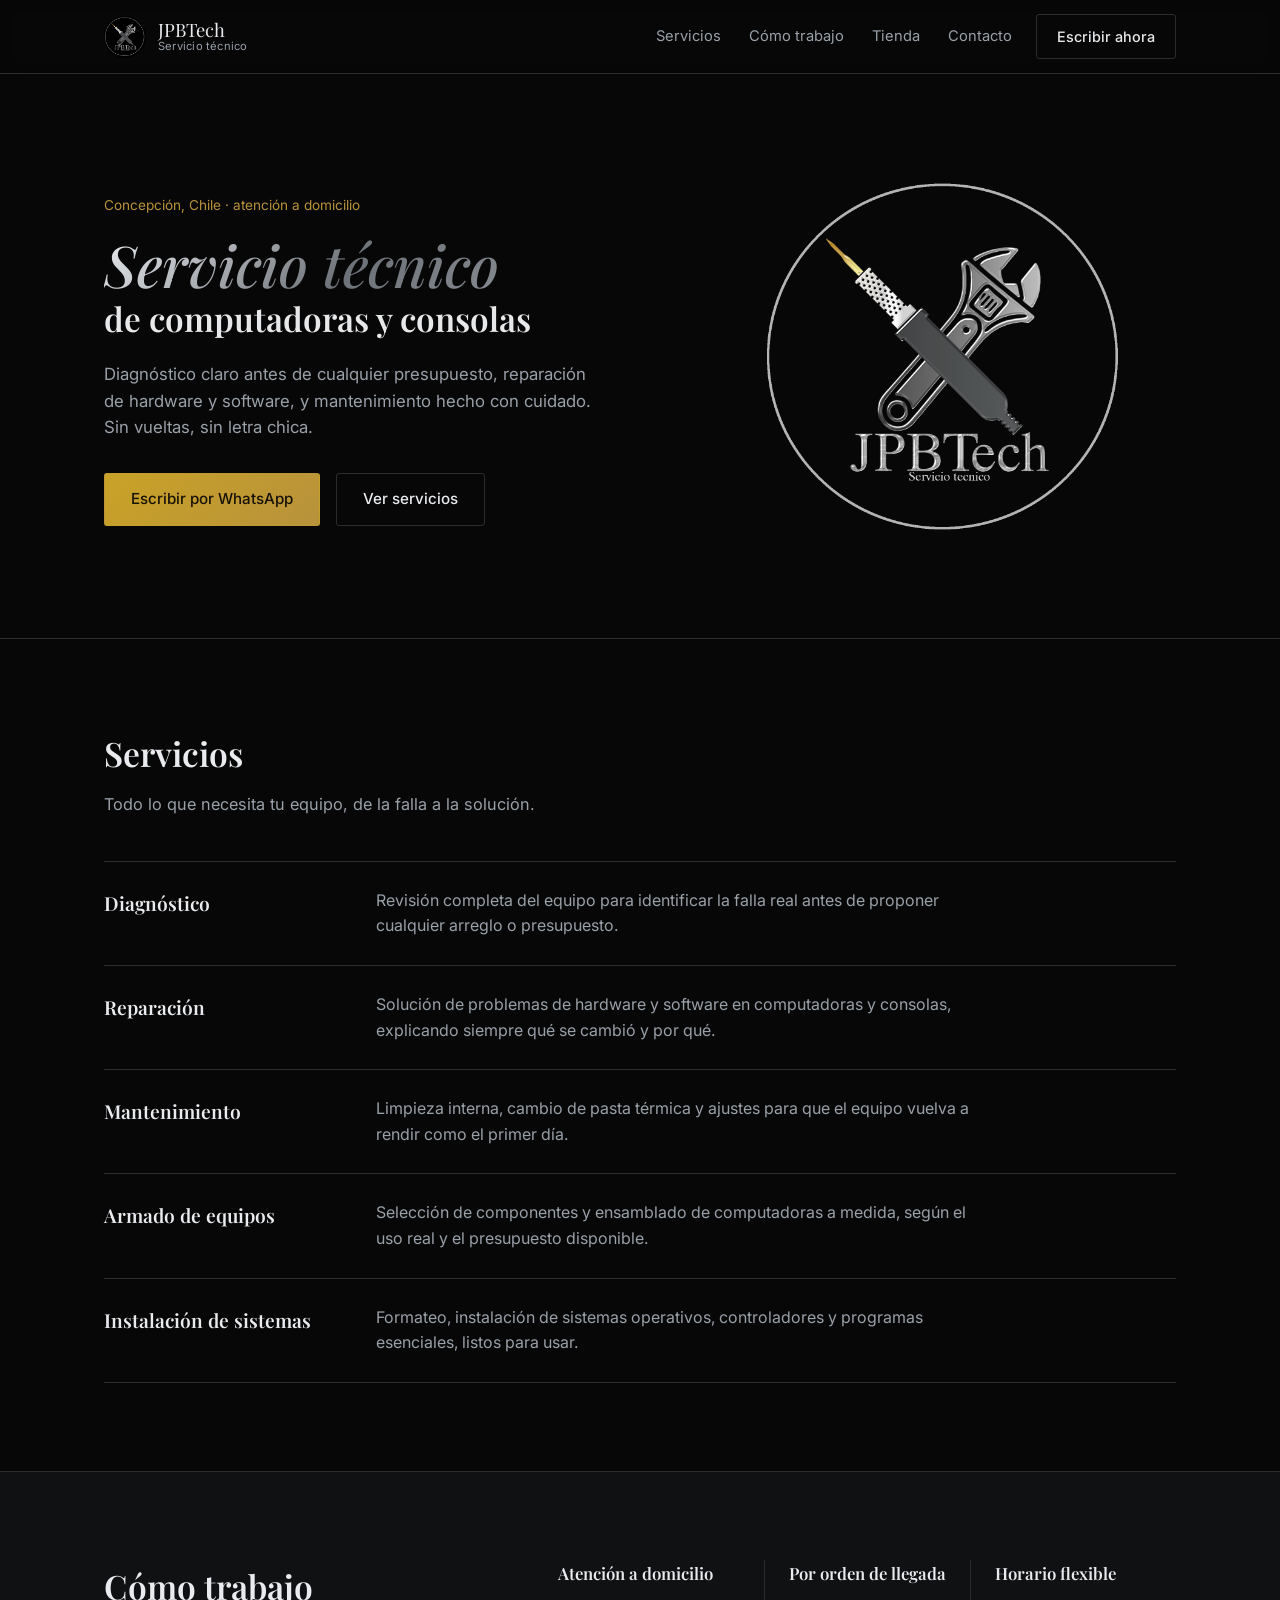
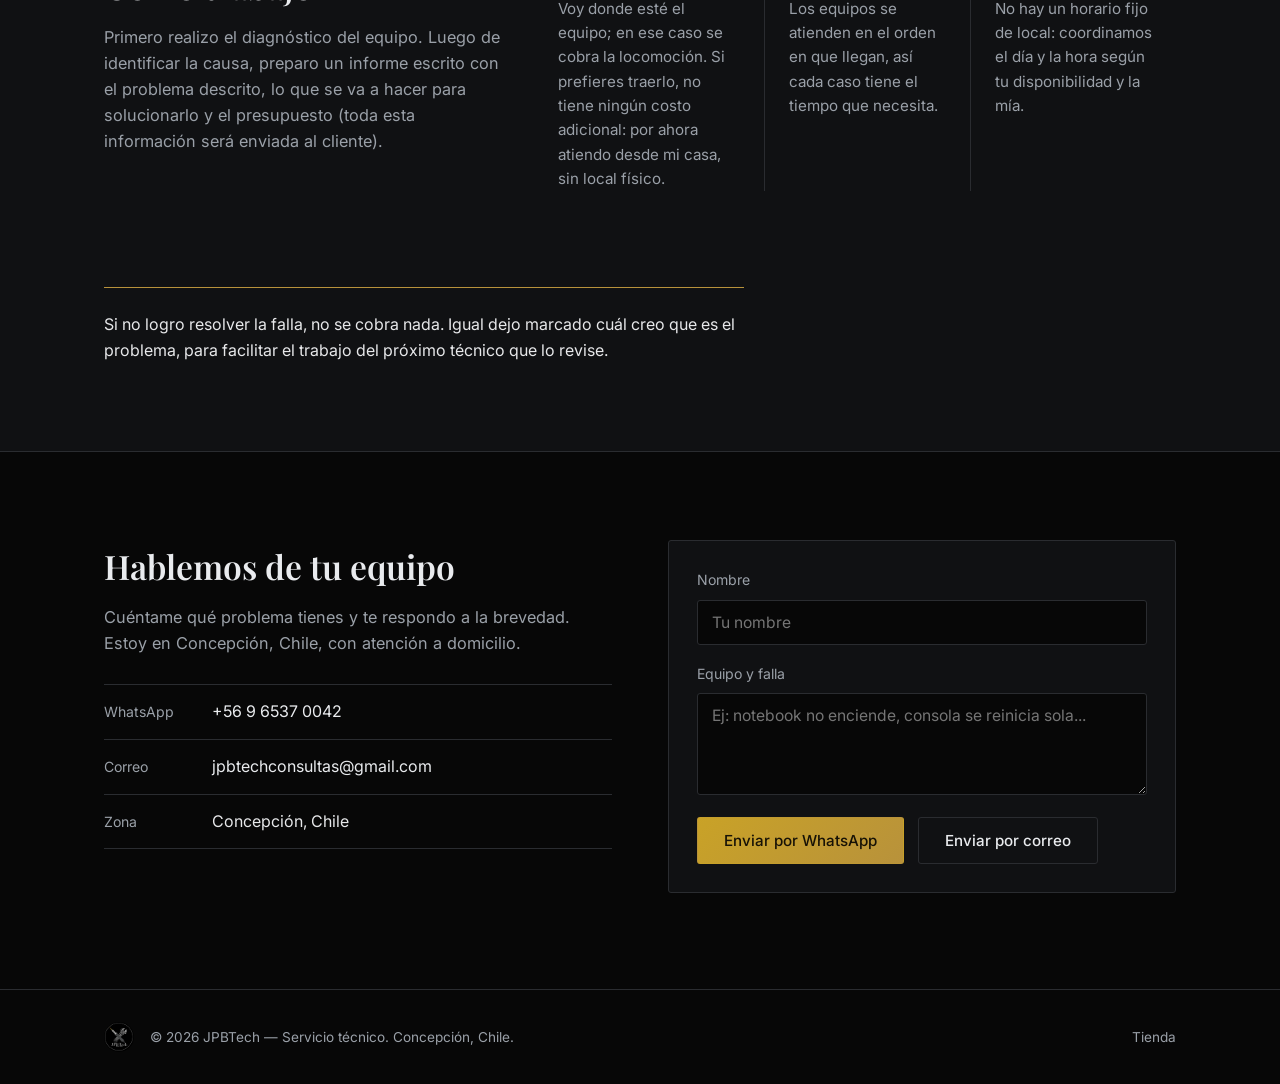
<file: index.html>
<!DOCTYPE html>
<html lang="es">
<head>
<meta charset="UTF-8">
<meta name="viewport" content="width=device-width, initial-scale=1.0">
<title>JPBTech — Servicio Técnico de Computadoras y Consolas</title>
<meta name="description" content="Reparación, diagnóstico, mantenimiento y armado de computadoras y consolas en Concepción.">
<link rel="icon" href="assets/logo.jpg">
<link rel="preconnect" href="https://fonts.googleapis.com">
<link rel="preconnect" href="https://fonts.gstatic.com" crossorigin>
<link href="https://fonts.googleapis.com/css2?family=Playfair+Display:ital,wght@0,500;0,600;1,500&family=Inter:wght@400;500;600&display=swap" rel="stylesheet">
<link rel="stylesheet" href="css/style.css">
</head>
<body>

<header class="site-header">
  <div class="wrap header-inner">
    <a href="#top" class="brand">
      <img src="assets/logo.jpg" alt="JPBTech" class="brand-mark">
      <span class="brand-text">
        <span class="brand-name">JPBTech</span>
        <span class="brand-sub">Servicio técnico</span>
      </span>
    </a>
    <nav class="main-nav" aria-label="Navegación principal">
      <a href="#servicios">Servicios</a>
      <a href="#como-trabajo">Cómo trabajo</a>
      <a href="tienda.html" target="_blank" rel="noopener">Tienda</a>
      <a href="#contacto">Contacto</a>
    </nav>
    <a href="#contacto" class="btn btn-ghost nav-cta">Escribir ahora</a>
  </div>
</header>

<main id="top">

  <!-- HERO -->
  <section class="hero">
    <div class="wrap hero-inner">
      <div class="hero-copy">
        <p class="hero-kicker">Concepción, Chile · atención a domicilio</p>
        <h1 class="hero-title">
          <span class="hero-title-script">Servicio técnico</span>
          <span class="hero-title-main">de computadoras y consolas</span>
        </h1>
        <p class="hero-lead">
          Diagnóstico claro antes de cualquier presupuesto, reparación de hardware
          y software, y mantenimiento hecho con cuidado. Sin vueltas, sin letra chica.
        </p>
        <div class="hero-actions">
          <a href="#contacto" class="btn btn-primary">Escribir por WhatsApp</a>
          <a href="#servicios" class="btn btn-outline">Ver servicios</a>
        </div>
      </div>
      <div class="hero-art">
        <img src="assets/logo2.png" alt="Logo JPBTech, servicio técnico" class="hero-logo">
      </div>
    </div>
  </section>

  <!-- SERVICIOS -->
  <section id="servicios" class="services">
    <div class="wrap">
      <h2 class="section-title">Servicios</h2>
      <p class="section-lead">Todo lo que necesita tu equipo, de la falla a la solución.</p>

      <ul class="service-list">
        <li class="service-row">
          <h3>Diagnóstico</h3>
          <p>Revisión completa del equipo para identificar la falla real antes de proponer cualquier arreglo o presupuesto.</p>
        </li>
        <li class="service-row">
          <h3>Reparación</h3>
          <p>Solución de problemas de hardware y software en computadoras y consolas, explicando siempre qué se cambió y por qué.</p>
        </li>
        <li class="service-row">
          <h3>Mantenimiento</h3>
          <p>Limpieza interna, cambio de pasta térmica y ajustes para que el equipo vuelva a rendir como el primer día.</p>
        </li>
        <li class="service-row">
          <h3>Armado de equipos</h3>
          <p>Selección de componentes y ensamblado de computadoras a medida, según el uso real y el presupuesto disponible.</p>
        </li>
        <li class="service-row">
          <h3>Instalación de sistemas</h3>
          <p>Formateo, instalación de sistemas operativos, controladores y programas esenciales, listos para usar.</p>
        </li>
      </ul>
    </div>
  </section>

  <!-- COMO TRABAJO -->
  <section id="como-trabajo" class="how">
    <div class="wrap how-inner">
      <div class="how-head">
        <h2 class="section-title">Cómo trabajo</h2>
        <p class="section-lead">Primero realizo el diagnóstico del equipo. Luego de identificar la causa, preparo un informe escrito con el problema descrito, lo que se va a hacer para solucionarlo y el presupuesto (toda esta información será enviada al cliente).</p>
      </div>
      <div class="how-points">
        <div class="how-point">
          <h3>Atención a domicilio</h3>
          <p>Voy donde esté el equipo; en ese caso se cobra la locomoción. Si prefieres traerlo, no tiene ningún costo adicional: por ahora atiendo desde mi casa, sin local físico.</p>
        </div>
        <div class="how-point">
          <h3>Por orden de llegada</h3>
          <p>Los equipos se atienden en el orden en que llegan, así cada caso tiene el tiempo que necesita.</p>
        </div>
        <div class="how-point">
          <h3>Horario flexible</h3>
          <p>No hay un horario fijo de local: coordinamos el día y la hora según tu disponibilidad y la mía.</p>
        </div>
      </div>

      <p class="how-guarantee">
        Si no logro resolver la falla, no se cobra nada. Igual dejo marcado cuál creo
        que es el problema, para facilitar el trabajo del próximo técnico que lo revise.
      </p>
    </div>
  </section>

  <!-- CONTACTO -->
  <section id="contacto" class="contact">
    <div class="wrap contact-inner">
      <div class="contact-info">
        <h2 class="section-title">Hablemos de tu equipo</h2>
        <p class="section-lead">
          Cuéntame qué problema tienes y te respondo a la brevedad. Estoy en Concepción, Chile,
          con atención a domicilio.
        </p>
        <ul class="contact-details">
          <li>
            <span class="contact-label">WhatsApp</span>
            <a href="https://wa.me/56965370042" target="_blank" rel="noopener">+56 9 6537 0042</a>
          </li>
          <li>
            <span class="contact-label">Correo</span>
            <a href="mailto:jpbtechconsultas@gmail.com">jpbtechconsultas@gmail.com</a>
          </li>
          <li>
            <span class="contact-label">Zona</span>
            <span>Concepción, Chile</span>
          </li>
        </ul>
      </div>

      <form class="contact-form" id="contactForm">
        <label>
          Nombre
          <input type="text" name="nombre" required placeholder="Tu nombre">
        </label>
        <label>
          Equipo y falla
          <textarea name="mensaje" rows="4" required placeholder="Ej: notebook no enciende, consola se reinicia sola..."></textarea>
        </label>
        <div class="contact-form-actions">
          <button type="submit" class="btn btn-primary" data-action="whatsapp">Enviar por WhatsApp</button>
          <button type="submit" class="btn btn-outline" data-action="email">Enviar por correo</button>
        </div>
      </form>
    </div>
  </section>

</main>

<footer class="site-footer">
  <div class="wrap footer-inner">
    <img src="assets/logo.jpg" alt="JPBTech" class="footer-mark">
    <p>© <span id="year"></span> JPBTech — Servicio técnico. Concepción, Chile.</p>
    <a href="tienda.html" target="_blank" rel="noopener" class="footer-link">Tienda</a>
  </div>
</footer>

<script src="js/script.js"></script>
</body>
</html>
</file>
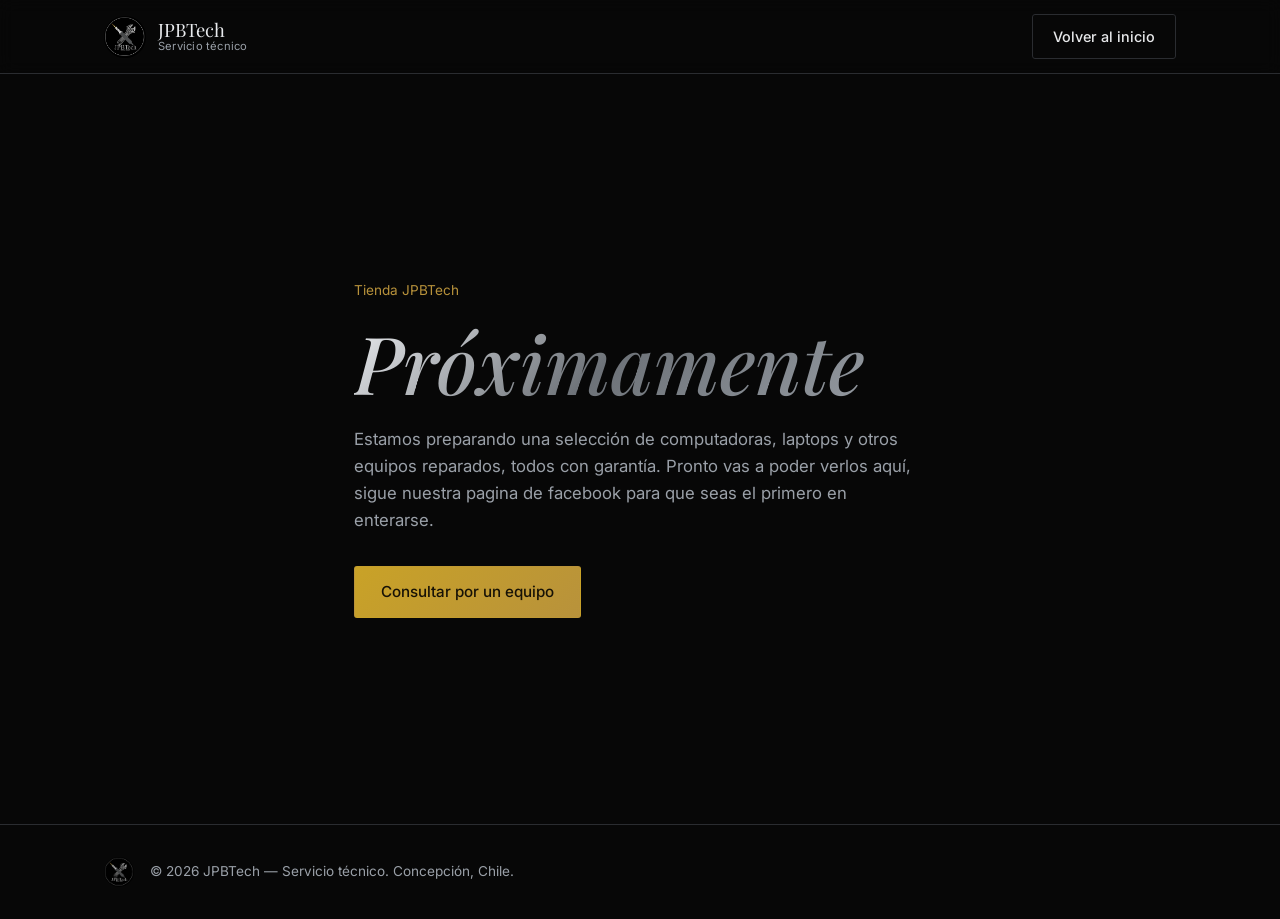
<file: tienda.html>
<!DOCTYPE html>
<html lang="es">
<head>
<meta charset="UTF-8">
<meta name="viewport" content="width=device-width, initial-scale=1.0">
<title>Tienda — JPBTech</title>
<meta name="description" content="Próximamente: computadoras, laptops y equipos reparados con garantía en JPBTech.">
<link rel="icon" href="assets/logo.jpg">
<link rel="preconnect" href="https://fonts.googleapis.com">
<link rel="preconnect" href="https://fonts.gstatic.com" crossorigin>
<link href="https://fonts.googleapis.com/css2?family=Playfair+Display:ital,wght@0,500;0,600;1,500&family=Inter:wght@400;500;600&display=swap" rel="stylesheet">
<link rel="stylesheet" href="css/style.css">
</head>
<body>

<header class="site-header">
  <div class="wrap header-inner">
    <a href="index.html" class="brand">
      <img src="assets/logo.jpg" alt="JPBTech" class="brand-mark">
      <span class="brand-text">
        <span class="brand-name">JPBTech</span>
        <span class="brand-sub">Servicio técnico</span>
      </span>
    </a>
    <a href="index.html" class="btn btn-ghost nav-cta">Volver al inicio</a>
  </div>
</header>

<main>
  <section class="soon">
    <div class="wrap soon-inner">
      <p class="hero-kicker">Tienda JPBTech</p>
      <h1 class="soon-title">Próximamente</h1>
      <p class="soon-text">
        Estamos preparando una selección de computadoras, laptops y otros equipos
        reparados, todos con garantía. Pronto vas a poder verlos aquí, sigue nuestra pagina de facebook
        para que seas el primero en enterarse.
      </p>
      <a href="index.html#contacto" class="btn btn-primary">Consultar por un equipo</a>
    </div>
  </section>
</main>

<footer class="site-footer">
  <div class="wrap footer-inner">
    <img src="assets/logo.jpg" alt="JPBTech" class="footer-mark">
    <p>© <span id="year"></span> JPBTech — Servicio técnico. Concepción, Chile.</p>
  </div>
</footer>

<script>document.getElementById("year").textContent = new Date().getFullYear();</script>
</body>
</html>
</file>
<file: css/style.css>
/* ===========================================================
   JPBTech — estilos
   Paleta: negro de fondo, cromado (gris/plata) y acento dorado,
   tomada del logo. Tipografía: Playfair Display (títulos) +
   Inter (texto).
   =========================================================== */

:root{
  --black:        #070707;
  --panel:        #101113;
  --panel-2:      #16181b;
  --line:         #2a2c30;

  --chrome-1:     #e9ebee;
  --chrome-2:     #9aa0a7;
  --chrome-3:     #6d7278;

  --gold:         #c9a227;
  --gold-soft:    #b8923b;

  --text:         #e7e8ea;
  --text-muted:   #9aa0a8;

  --font-display: "Playfair Display", Georgia, serif;
  --font-body:    "Inter", -apple-system, BlinkMacSystemFont, sans-serif;

  --radius: 3px;
  --max-w: 1120px;
}

*{ box-sizing: border-box; }

html{ scroll-behavior: smooth; }

body{
  margin: 0;
  background: var(--black);
  color: var(--text);
  font-family: var(--font-body);
  font-size: 16px;
  line-height: 1.6;
  -webkit-font-smoothing: antialiased;
}

a{ color: inherit; text-decoration: none; }

.wrap{
  max-width: var(--max-w);
  margin: 0 auto;
  padding: 0 24px;
}

h1,h2,h3{
  font-family: var(--font-display);
  font-weight: 600;
  margin: 0;
  color: var(--chrome-1);
}

p{ margin: 0; color: var(--text-muted); }

/* -------------------- Botones -------------------- */
.btn{
  display: inline-flex;
  align-items: center;
  justify-content: center;
  padding: 13px 26px;
  font-family: var(--font-body);
  font-size: 0.95rem;
  font-weight: 500;
  border-radius: var(--radius);
  border: 1px solid transparent;
  cursor: pointer;
  transition: border-color .2s ease, background-color .2s ease, color .2s ease;
}
.btn-primary{
  background: linear-gradient(135deg, var(--gold) 0%, var(--gold-soft) 100%);
  color: #171206;
}
.btn-primary:hover{ filter: brightness(1.08); }

.btn-outline{
  background: transparent;
  color: var(--chrome-1);
  border-color: var(--line);
}
.btn-outline:hover{ border-color: var(--chrome-2); }

.btn-ghost{
  background: transparent;
  color: var(--text);
  border-color: var(--line);
  padding: 10px 20px;
  font-size: 0.9rem;
}
.btn-ghost:hover{ border-color: var(--gold-soft); color: var(--chrome-1); }

/* -------------------- Header -------------------- */
.site-header{
  position: sticky;
  top: 0;
  z-index: 20;
  background: rgba(7,7,7,.86);
  backdrop-filter: blur(8px);
  border-bottom: 1px solid var(--line);
}
.header-inner{
  display: flex;
  align-items: center;
  justify-content: space-between;
  gap: 24px;
  padding-top: 14px;
  padding-bottom: 14px;
}
.brand{
  display: flex;
  align-items: center;
  gap: 12px;
}
.brand-mark{
  width: 42px;
  height: 42px;
  border-radius: 50%;
  object-fit: cover;
}
.brand-text{ display: flex; flex-direction: column; line-height: 1.1; }
.brand-name{
  font-family: var(--font-display);
  font-size: 1.15rem;
  color: var(--chrome-1);
}
.brand-sub{
  font-size: 0.7rem;
  color: var(--text-muted);
  letter-spacing: .02em;
}

.main-nav{
  display: flex;
  gap: 28px;
  margin-left: auto;
}
.main-nav a{
  font-size: 0.92rem;
  color: var(--text-muted);
  transition: color .2s ease;
}
.main-nav a:hover{ color: var(--chrome-1); }

.nav-cta{ flex-shrink: 0; }

/* -------------------- Hero -------------------- */
.hero{
  padding: 96px 0 88px;
  border-bottom: 1px solid var(--line);
}
.hero-inner{
  display: grid;
  grid-template-columns: 1.1fr 0.9fr;
  align-items: center;
  gap: 48px;
}
.hero-kicker{
  font-size: 0.85rem;
  color: var(--gold-soft);
  margin-bottom: 18px;
}
.hero-title{
  display: flex;
  flex-direction: column;
  gap: 4px;
  margin-bottom: 22px;
}
.hero-title-script{
  font-family: var(--font-display);
  font-style: italic;
  font-weight: 500;
  font-size: clamp(2.6rem, 5vw, 3.6rem);
  background: linear-gradient(135deg, var(--chrome-1) 0%, var(--chrome-3) 45%, var(--chrome-2) 100%);
  -webkit-background-clip: text;
  background-clip: text;
  color: transparent;
  line-height: 1.05;
}
.hero-title-main{
  font-family: var(--font-display);
  font-weight: 600;
  font-size: clamp(1.5rem, 2.6vw, 2.1rem);
  color: var(--text);
  line-height: 1.2;
}
.hero-lead{
  max-width: 46ch;
  font-size: 1.05rem;
  margin-bottom: 32px;
}
.hero-actions{ display: flex; gap: 16px; flex-wrap: wrap; }

.hero-art{ display: flex; justify-content: center; }
.hero-logo{
  width: 100%;
  max-width: 380px;
  aspect-ratio: 1 / 1;
  border-radius: 50%;
  object-fit: cover;
  animation: logo-in .9s cubic-bezier(.2,.7,.2,1) both;
}
@keyframes logo-in{
  from{ opacity: 0; transform: scale(.94); }
  to{ opacity: 1; transform: scale(1); }
}
@media (prefers-reduced-motion: reduce){
  .hero-logo{ animation: none; }
}

/* -------------------- Secciones genéricas -------------------- */
.section-title{
  font-size: clamp(1.7rem, 3vw, 2.1rem);
}
.section-lead{
  margin-top: 10px;
  max-width: 56ch;
  font-size: 1.02rem;
}

/* -------------------- Servicios -------------------- */
.services{ padding: 88px 0; border-bottom: 1px solid var(--line); }

.service-list{
  list-style: none;
  margin: 44px 0 0;
  padding: 0;
  border-top: 1px solid var(--line);
}
.service-row{
  display: grid;
  grid-template-columns: 240px 1fr;
  gap: 32px;
  padding: 26px 0;
  border-bottom: 1px solid var(--line);
}
.service-row h3{
  font-size: 1.2rem;
  color: var(--chrome-1);
}
.service-row p{ max-width: 60ch; }

/* -------------------- Cómo trabajo -------------------- */
.how{ padding: 88px 0; border-bottom: 1px solid var(--line); background: var(--panel); }
.how-inner{ display: grid; grid-template-columns: 0.9fr 1.4fr; gap: 56px; }
.how-points{
  display: grid;
  grid-template-columns: repeat(3, 1fr);
  gap: 0;
}
.how-point{
  padding: 0 24px;
  border-left: 1px solid var(--line);
}
.how-point:first-child{ padding-left: 0; border-left: none; }
.how-point h3{ font-size: 1.05rem; margin-bottom: 10px; color: var(--chrome-1); }
.how-point p{ font-size: 0.95rem; }

.how-guarantee{
  grid-column: 1 / -1;
  margin-top: 40px;
  padding-top: 24px;
  border-top: 1px solid var(--gold-soft);
  max-width: 64ch;
  font-size: 1rem;
  color: var(--text);
}

/* -------------------- Contacto -------------------- */
.contact{ padding: 88px 0 96px; }
.contact-inner{
  display: grid;
  grid-template-columns: 1fr 1fr;
  gap: 56px;
  align-items: start;
}
.contact-details{
  list-style: none;
  margin: 28px 0 0;
  padding: 0;
  border-top: 1px solid var(--line);
}
.contact-details li{
  display: flex;
  gap: 18px;
  align-items: baseline;
  padding: 14px 0;
  border-bottom: 1px solid var(--line);
  font-size: 1rem;
}
.contact-label{
  width: 90px;
  flex-shrink: 0;
  color: var(--text-muted);
  font-size: 0.88rem;
}
.contact-details a{ color: var(--chrome-1); }
.contact-details a:hover{ color: var(--gold-soft); }

.contact-note{
  margin-top: 20px;
  font-size: 0.82rem;
  color: var(--text-muted);
  opacity: .8;
}
.contact-note code{
  background: var(--panel-2);
  padding: 2px 6px;
  border-radius: 2px;
  font-size: 0.8rem;
}

.contact-form{
  display: flex;
  flex-direction: column;
  gap: 18px;
  background: var(--panel);
  border: 1px solid var(--line);
  border-radius: var(--radius);
  padding: 28px;
}
.contact-form label{
  display: flex;
  flex-direction: column;
  gap: 8px;
  font-size: 0.88rem;
  color: var(--text-muted);
}
.contact-form input,
.contact-form textarea{
  font-family: var(--font-body);
  font-size: 0.98rem;
  background: var(--black);
  border: 1px solid var(--line);
  border-radius: var(--radius);
  padding: 12px 14px;
  color: var(--text);
  resize: vertical;
}
.contact-form input:focus,
.contact-form textarea:focus{
  outline: 2px solid var(--gold-soft);
  outline-offset: 1px;
}
.contact-form-actions{
  display: flex;
  gap: 14px;
  flex-wrap: wrap;
  margin-top: 4px;
}

/* -------------------- Footer -------------------- */
.site-footer{ border-top: 1px solid var(--line); padding: 32px 0; }
.footer-inner{
  display: flex;
  align-items: center;
  gap: 16px;
}
.footer-mark{
  width: 30px;
  height: 30px;
  border-radius: 50%;
  object-fit: cover;
  opacity: .9;
}
.footer-inner p{ font-size: 0.85rem; }
.footer-link{
  margin-left: auto;
  font-size: 0.85rem;
  color: var(--text-muted);
  transition: color .2s ease;
}
.footer-link:hover{ color: var(--chrome-1); }

/* -------------------- Accesibilidad -------------------- */
a:focus-visible,
button:focus-visible{
  outline: 2px solid var(--gold-soft);
  outline-offset: 2px;
}

/* -------------------- Responsive -------------------- */
@media (max-width: 880px){
  .hero-inner{ grid-template-columns: 1fr; }
  .hero-art{ order: -1; }
  .hero-logo{ max-width: 240px; }

  .service-row{ grid-template-columns: 1fr; gap: 8px; }

  .how-inner{ grid-template-columns: 1fr; }
  .how-points{ grid-template-columns: 1fr; gap: 24px; }
  .how-point{ border-left: none; padding-left: 0; }

  .contact-inner{ grid-template-columns: 1fr; }

  .main-nav{ display: none; }
}

@media (max-width: 480px){
  .hero{ padding: 64px 0 56px; }
  .services, .how, .contact{ padding: 56px 0; }
}

/* -------------------- Página Tienda (próximamente) -------------------- */
.soon{
  min-height: calc(100vh - 150px);
  display: flex;
  align-items: center;
  padding: 72px 0;
}
.soon-inner{ max-width: 620px; }
.soon-title{
  font-family: var(--font-display);
  font-style: italic;
  font-weight: 500;
  font-size: clamp(3rem, 8vw, 5rem);
  line-height: 1.05;
  margin: 8px 0 22px;
  background: linear-gradient(135deg, var(--chrome-1) 0%, var(--chrome-3) 45%, var(--chrome-2) 100%);
  -webkit-background-clip: text;
  background-clip: text;
  color: transparent;
}
.soon-text{ font-size: 1.05rem; margin-bottom: 32px; max-width: 52ch; }
</file>
